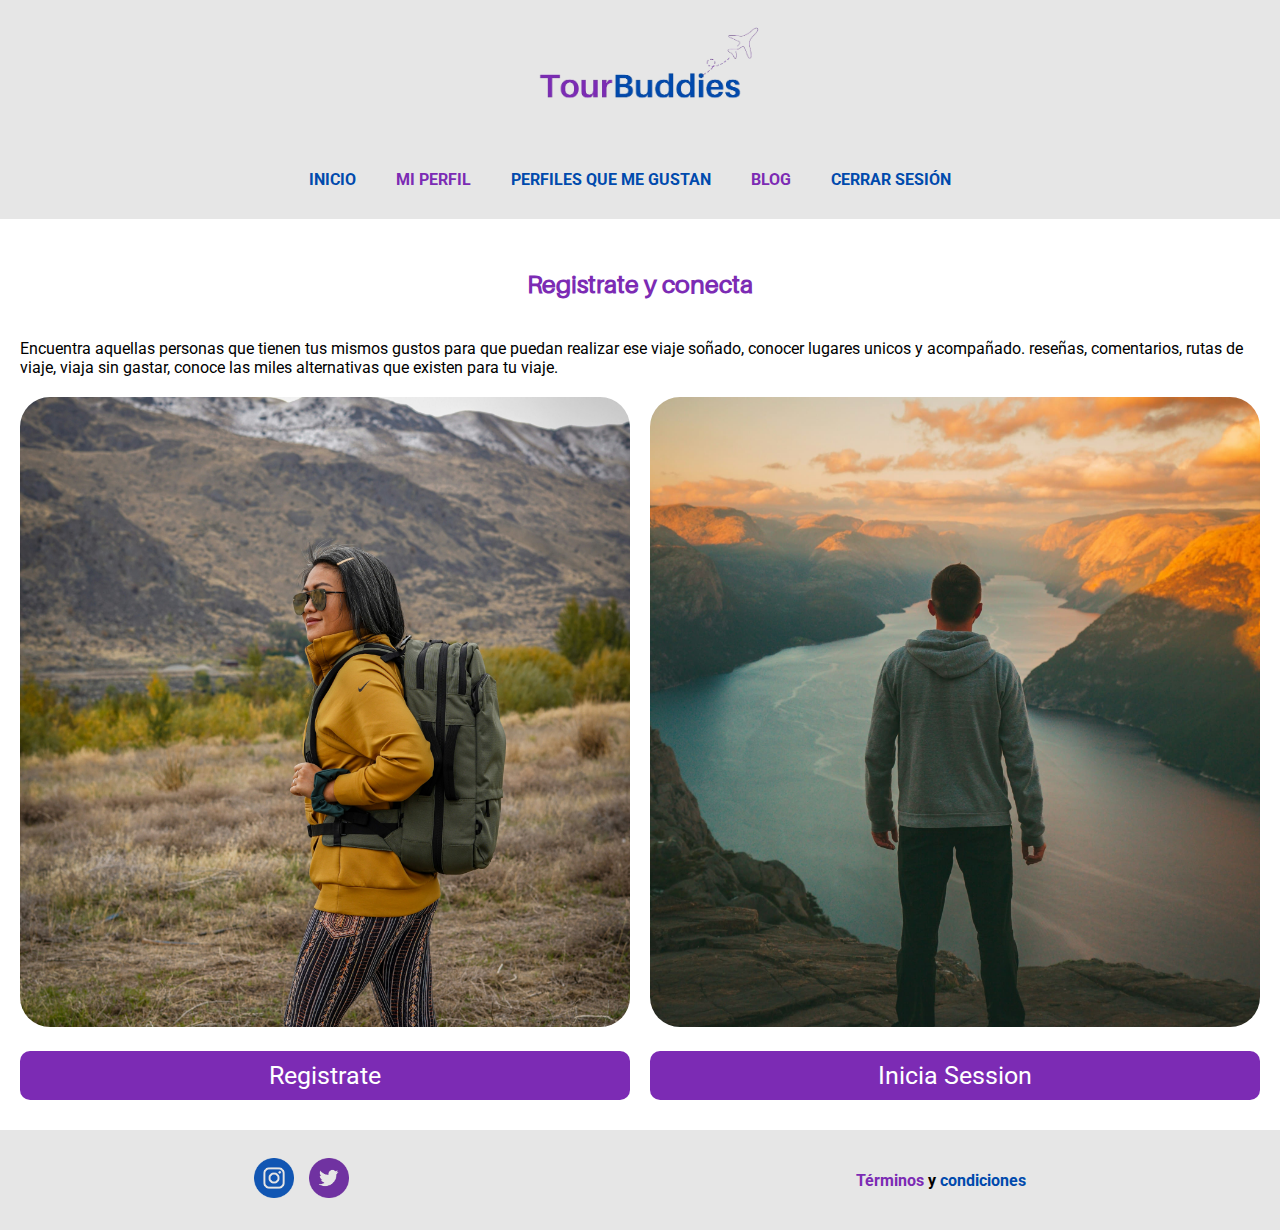
<file: index.html>
<!DOCTYPE html>
<html lang="en">
<head>
    <meta charset="UTF-8">
    <meta name="viewport" content="width=device-width, initial-scale=1.0">
    <title>Página de inicio - TourBuddies</title>
    <link
    href="https://fonts.googleapis.com/css2?family=Roboto:ital,wght@0,100;0,300;0,400;0,500;0,700;0,900;1,100;1,300;1,400;1,500;1,700;1,900&display=swap"
    rel="stylesheet">
    <link rel="stylesheet" href="./css/style.css">
    <link rel="stylesheet" href="./css/header.css">
    <link rel="stylesheet" href="./css/footer.css">
</head>
<body>
    <!--Aquí empieza el header-->
    <div class="navbar">
        <img class="logo" src="./images/logo-TourBuddies.png" alt="logo-TourBuddies">
        </img>
        <ul class="menu">
            <li>
                <a href="index.html">Inicio</a>
            </li>
            <li>
                <a href="perfil-user.html">Mi perfil</a>
            </li>


            <li class="dropdown">
                <a href="perfil-user.html">Perfiles que me gustan</a>
                <ul class="dropdown-menu">
                    <li> <a href="#">María Ramírez</a></li>
                </ul>
            </li>
            <li>
                <a href="#">Blog</a>
            </li>
            <li> <a href="index.html">Cerrar sesión</a></li>

        </ul>
    </div>
    <!--Aquí acaba el header-->
    <!--Aqui empiza el contenido-->
    <div class="contenedor">
        <h1>Registrate y conecta </h1>
        <p>Encuentra aquellas personas que tienen tus mismos gustos para que puedan realizar ese viaje soñado, conocer lugares unicos y acompañado. reseñas, comentarios, rutas de viaje, viaja sin gastar, conoce las miles alternativas que existen para tu viaje.</p>
        <div class="left">
            <img src="images/viajera-home.jpg" alt="">
        </div>
        <div class="right">
            <img src="images/viajero-home.jpg" alt="">
        </div>
    </div>
    <div class="contenedor">
        <a class="btn" title="registrate" href="registro.html">Registrate</a>
        <a class="btn" href="login.html">Inicia Session</a>
    </div>







        <!--aquí empieza el footer-->
        <div class="footer">
            <div class="logos-redes">
                <a href="https://www.instagram.com/">
                    <img src="images/instagram.png" alt="instagram"></a>
                <a href="https://twitter.com/?lang=es">
                    <img src="images/twitter.png" alt="twitter"> </a>
            </div>
            <a href="terminosycondiciones.html">
                <p> <span class="morado">Términos</span> y <span class="azul">condiciones</span></p>
            </a>
        </div>
        <!--aquí acaba el footer-->
</body>
</html>
</file>
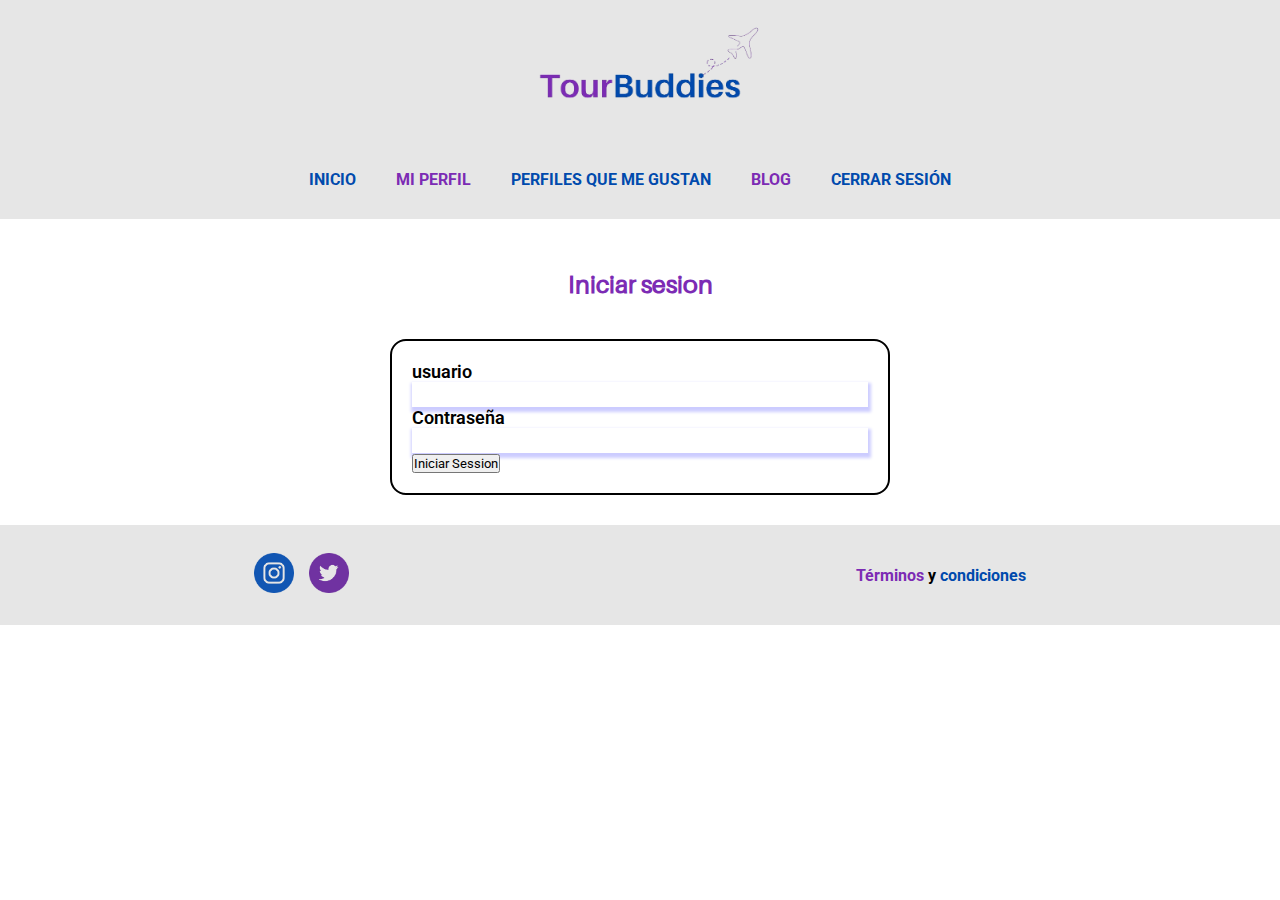
<file: login.html>
<!DOCTYPE html>
<html lang="en">
<head>
    <meta charset="UTF-8">
    <meta name="viewport" content="width=device-width, initial-scale=1.0">
    <title>Página de inicio de sesión</title>
    <link
    href="https://fonts.googleapis.com/css2?family=Roboto:ital,wght@0,100;0,300;0,400;0,500;0,700;0,900;1,100;1,300;1,400;1,500;1,700;1,900&display=swap"
    rel="stylesheet">
    <link rel="stylesheet" href="./css/style.css">
    <link rel="stylesheet" href="./css/header.css">
    <link rel="stylesheet" href="./css/footer.css">
</head>
<body>
    <!--Aquí empieza el header-->
    <div class="navbar">
        <img class="logo" src="/images/logo-TourBuddies.png" alt="logo-TourBuddies">
        </img>
        <ul class="menu">
            <li>
                <a href="index.html">Inicio</a>
            </li>
            <li>
                <a href="perfil-user.html">Mi perfil</a>
            </li>


            <li class="dropdown">
                <a href="Selecciona-perfil.html">Perfiles que me gustan</a>
                <ul class="dropdown-menu">
                    <li> <a href="perfil-user.html"></a>María Ramírez</a></li>
                </ul>
            </li>
            <li>
                <a href="#">Blog</a>
            </li>
            <li> <a href="#">Cerrar sesión</a></li>

        </ul>
    </div>
    <!--Aquí acaba el header-->
    <!--Aqui empiza el contenido-->
    <div class="contenedor">
        <h1>Iniciar sesion</h1>
        <form action="">
            <ul>
                <li class="general-info">
                    <label for="user">usuario</label><br>
                    <input class="box-form" type="text" id="fname" name="fname" value=""><br>
                </li>
                <li class="general-info">
                    <label for="password">Contraseña</label><br>
                    <input class="box-form" type="password" id="lname" name="lname" value=""><br>
                </li>
                <li><input type="submit" value="Iniciar Session"></li>
            </ul>
        </form>             
    </div>



     <!--aquí empieza el footer-->
     <div class="footer">
        <div class="logos-redes">
            <a href="https://www.instagram.com/">
                <img src="images/instagram.png" alt="instagram"></a>
            <a href="https://twitter.com/?lang=es">
                <img src="images/twitter.png" alt="twitter"> </a>
        </div>
        <a href="terminosycondiciones.html">
            <p> <span class="morado">Términos</span> y <span class="azul">condiciones</span></p>
        </a>
    </div>
    <!--aquí acaba el footer-->
</body>
</html>
</file>
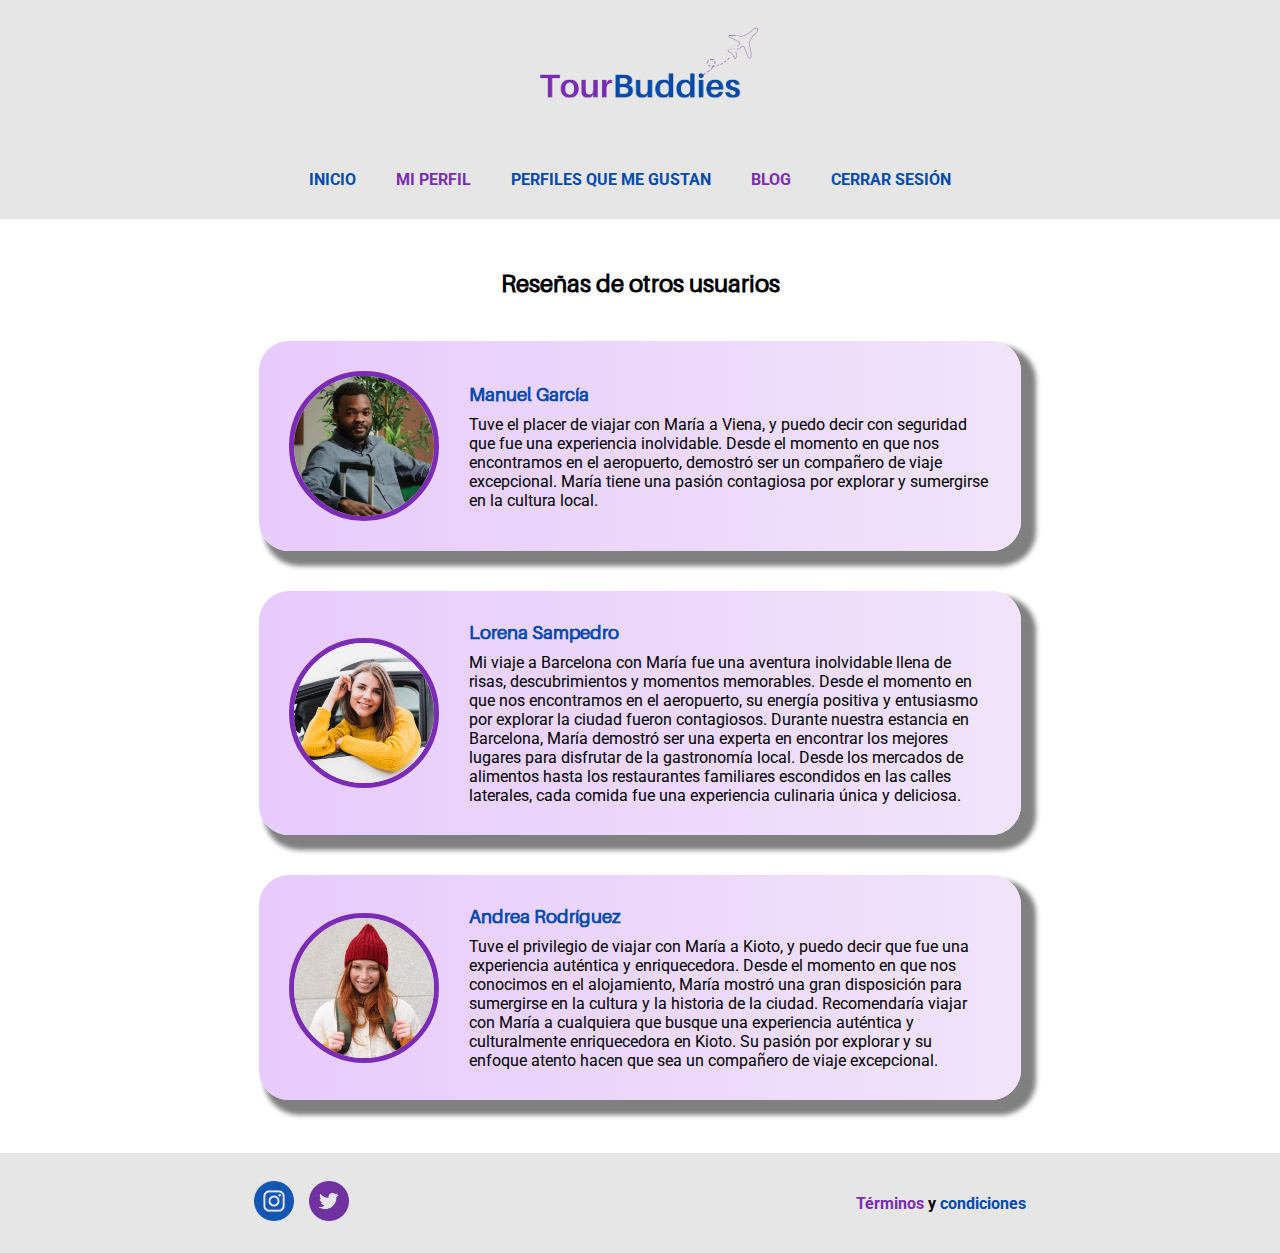
<file: reviews.html>
<!DOCTYPE html>
<html lang="en">

<head>
    <meta charset="UTF-8">
    <meta name="viewport" content="width=device-width, initial-scale=1.0">
    <title>Reseñas del viajero</title>
    <link
        href="https://fonts.googleapis.com/css2?family=Roboto:ital,wght@0,100;0,300;0,400;0,500;0,700;0,900;1,100;1,300;1,400;1,500;1,700;1,900&display=swap"
        rel="stylesheet">
    <link rel="stylesheet" href="./css/style.css">
    <link rel="stylesheet" href="./css/header.css">
    <link rel="stylesheet" href="./css/footer.css">
</head>

<body>

    <!--Aquí empieza el header-->
    <div class="navbar">
        <img class="logo" src="/images/logo-TourBuddies.png" alt="logo-TourBuddies">
        </img>
        <ul class="menu">
            <li>
                <a href="index.html">Inicio</a>
            </li>
            <li>
                <a href="perfil-user.html">Mi perfil</a>
            </li>


            <li class="dropdown">
                <a href="Selecciona-perfil.html">Perfiles que me gustan</a>
                <ul class="dropdown-menu">
                    <li> <a href="#"></a>María Ramírez</a></li>
                </ul>
            </li>
            <li>
                <a href="#">Blog</a>
            </li>
            <li> <a href="index.html">Cerrar sesión</a></li>

        </ul>
    </div>
    <!--Aquí acaba el header-->

    <div class="contenido">
        <h2 class="aileron">Reseñas de otros usuarios</h2>
        <div class="reviews">
            <div class="review">
                <img src="/images/foto-review-1.png" alt="Manuel-Garcia" class="foto-review">

                </img>
                <div class="texto-review">
                    <h3 class="aileron">Manuel García</h3>
                    <p>Tuve el placer de viajar con María a Viena, y puedo decir con seguridad que fue una experiencia
                        inolvidable. Desde el momento en que nos encontramos en el aeropuerto, demostró ser un compañero
                        de viaje excepcional. María tiene una pasión contagiosa por explorar y sumergirse en la cultura
                        local.</p>
                </div>
            </div>

            <div class="review">
                <img src="/images/foto-review-2.png" alt="Manuel-Garcia" class="foto-review">

                </img>
                <div class="texto-review">
                    <h3 class="aileron">Lorena Sampedro</h3>
                    <p>Mi viaje a Barcelona con María fue una aventura inolvidable llena de risas, descubrimientos y
                        momentos memorables. Desde el momento en que nos encontramos en el aeropuerto, su energía
                        positiva y entusiasmo por explorar la ciudad fueron contagiosos. Durante nuestra estancia en
                        Barcelona, María demostró ser una experta en encontrar los mejores lugares para disfrutar de la
                        gastronomía local. Desde los mercados de alimentos hasta los restaurantes familiares escondidos
                        en las calles laterales, cada comida fue una experiencia culinaria única y deliciosa.</p>
                </div>
            </div>

            <div class="review">
                <img src="/images/foto-review-3.png" alt="Manuel-Garcia" class="foto-review">

                </img>
                <div class="texto-review">
                    <h3 class="aileron">Andrea Rodríguez</h3>
                    <p>Tuve el privilegio de viajar con María a Kioto, y puedo decir que fue una experiencia auténtica y
                        enriquecedora. Desde el momento en que nos conocimos en el alojamiento, María mostró una gran
                        disposición para sumergirse en la cultura y la historia de la ciudad. Recomendaría viajar con
                        María a cualquiera que busque una experiencia auténtica y culturalmente enriquecedora en Kioto.
                        Su pasión por explorar y su enfoque atento hacen que sea un compañero de viaje excepcional.</p>
                </div>
            </div>

        </div>
    </div>

    <!--aquí empieza el footer-->
    <div class="footer">
        <div class="logos-redes">
            <a href="https://www.instagram.com/">
            <img src="images/instagram.png" alt="instagram"></a>
            <a href="https://twitter.com/?lang=es">
            <img src="images/twitter.png" alt="twitter"> </a>
        </div>
        <a href="terminosycondiciones.html">
        <p> <span class="morado">Términos</span> y <span class="azul">condiciones</span></p>
    </a>
    </div>
    <!--aquí acaba el footer-->
</body>

</html>
</file>
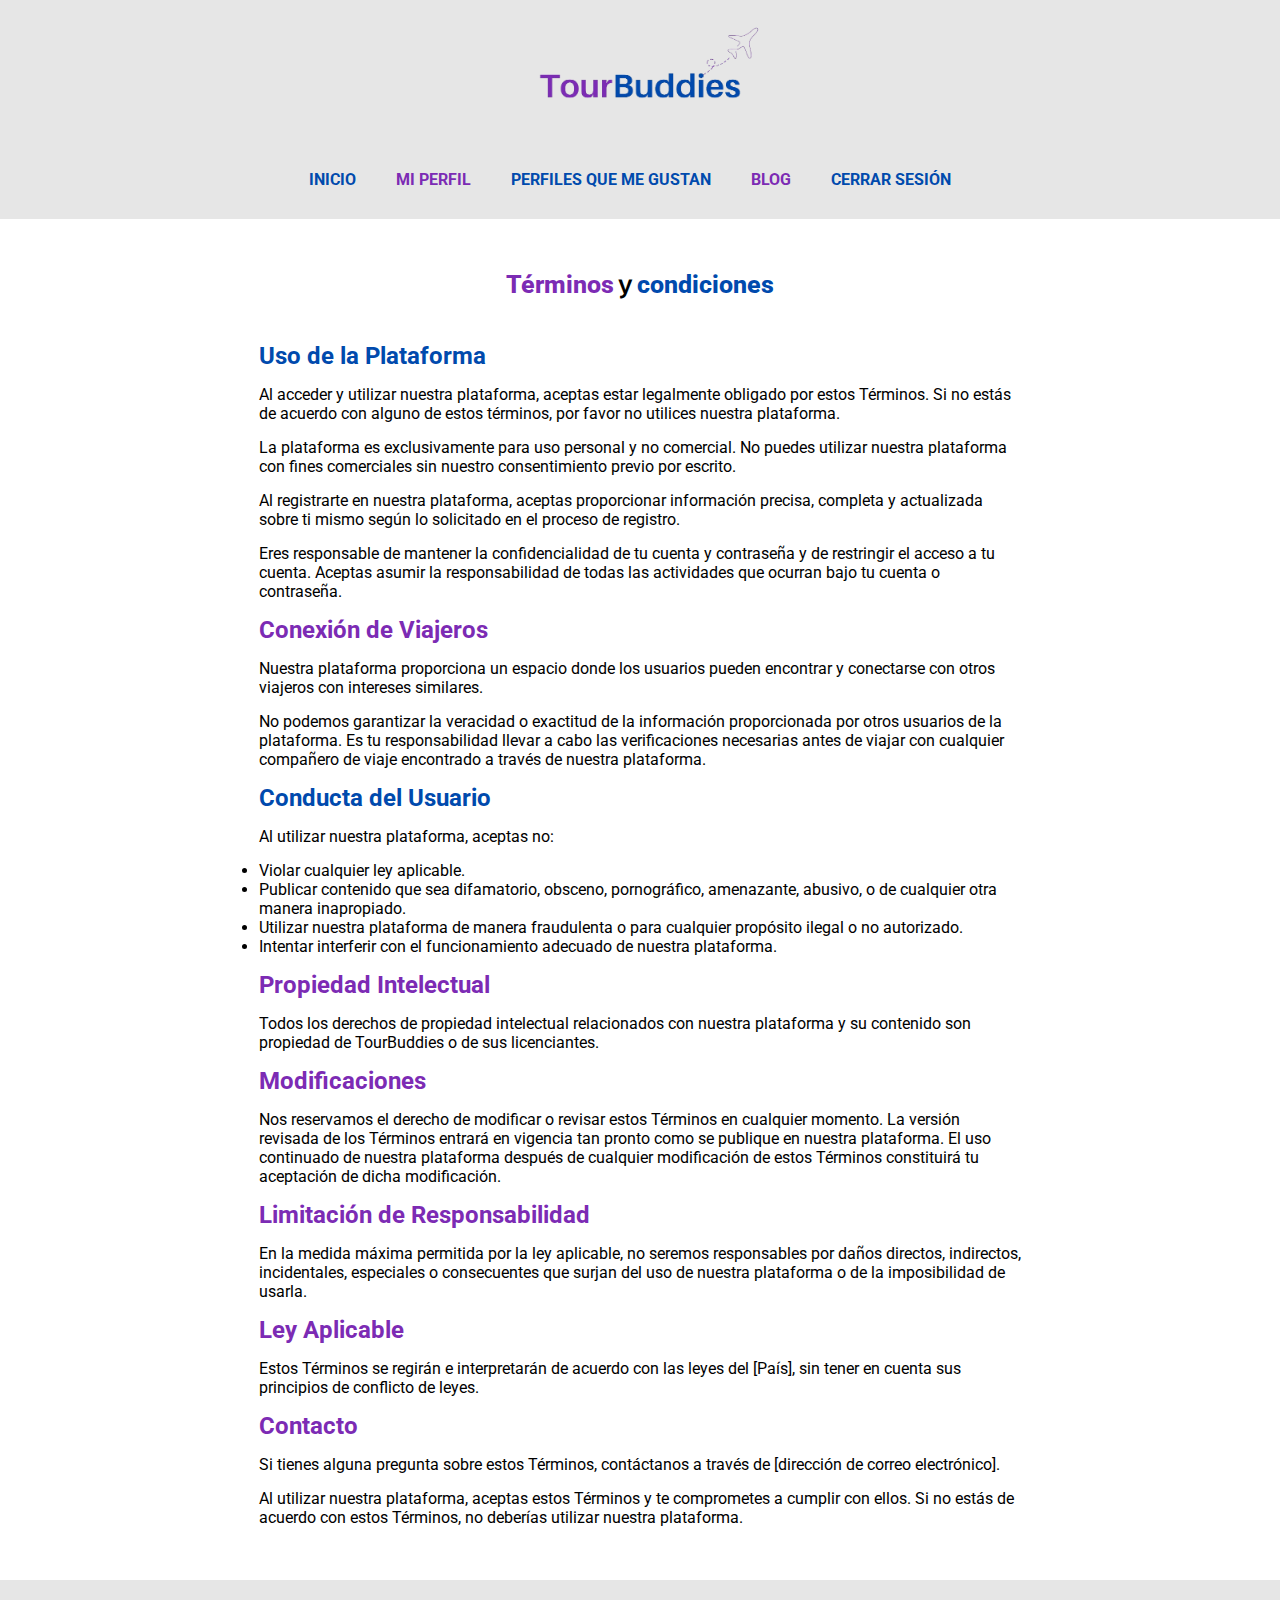
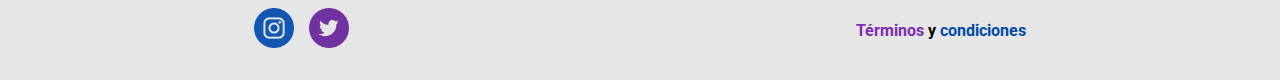
<file: terminosycondiciones.html>
<!DOCTYPE html>
<html lang="en">

<head>
    <meta charset="UTF-8">
    <meta name="viewport" content="width=device-width, initial-scale=1.0">
    <title>Términos y condiciones</title>
    <link
        href="https://fonts.googleapis.com/css2?family=Roboto:ital,wght@0,100;0,300;0,400;0,500;0,700;0,900;1,100;1,300;1,400;1,500;1,700;1,900&display=swap"
        rel="stylesheet">
    <link rel="stylesheet" href="./css/style.css">
    <link rel="stylesheet" href="./css/header.css">
    <link rel="stylesheet" href="./css/footer.css">
</head>

<body>
    <!--Aquí empieza el header-->
    <div class="navbar">
        <img class="logo" src="/images/logo-TourBuddies.png" alt="logo-TourBuddies">
        </img>
        <ul class="menu">
            <li>
                <a href="index.html">Inicio</a>
            </li>
            <li>
                <a href="perfil-user.html">Mi perfil</a>
            </li>


            <li class="dropdown">
                <a href="Selecciona-perfil.html">Perfiles que me gustan</a>
                <ul class="dropdown-menu">
                    <li> <a href="#"></a>María Ramírez</a></li>
                </ul>
            </li>
            <li>
                <a href="#">Blog</a>
            </li>
            <li> <a href="index.html">Cerrar sesión</a></li>

        </ul>
    </div>
    <!--Aquí acaba el header-->
    <div class="contenido">
        <h1> <span class="morado">Términos</span> y <span class="azul">condiciones</span></h1>
        <div class="TyC">
            <h2>Uso de la Plataforma</h2>
            <p>Al acceder y utilizar nuestra plataforma, aceptas estar legalmente obligado por estos Términos. Si no
                estás de acuerdo con alguno de estos términos, por favor no utilices nuestra plataforma.</p>
            <p>La plataforma es exclusivamente para uso personal y no comercial. No puedes utilizar nuestra plataforma
                con fines comerciales sin nuestro consentimiento previo por escrito.</p>
            <p>Al registrarte en nuestra plataforma, aceptas proporcionar información precisa, completa y actualizada
                sobre ti mismo según lo solicitado en el proceso de registro.</p>
            <p>Eres responsable de mantener la confidencialidad de tu cuenta y contraseña y de restringir el acceso a tu
                cuenta. Aceptas asumir la responsabilidad de todas las actividades que ocurran bajo tu cuenta o
                contraseña.</p>

            <h2>Conexión de Viajeros</h2>
            <p>Nuestra plataforma proporciona un espacio donde los usuarios pueden encontrar y conectarse con otros
                viajeros con intereses similares.</p>
            <p>No podemos garantizar la veracidad o exactitud de la información proporcionada por otros usuarios de la
                plataforma. Es tu responsabilidad llevar a cabo las verificaciones necesarias antes de viajar con
                cualquier compañero de viaje encontrado a través de nuestra plataforma.</p>

            <h2>Conducta del Usuario</h2>
            <p>Al utilizar nuestra plataforma, aceptas no:</p>
            <ul>
                <li>Violar cualquier ley aplicable.</li>
                <li>Publicar contenido que sea difamatorio, obsceno, pornográfico, amenazante, abusivo, o de cualquier
                    otra manera inapropiado.</li>
                <li>Utilizar nuestra plataforma de manera fraudulenta o para cualquier propósito ilegal o no autorizado.
                </li>
                <li>Intentar interferir con el funcionamiento adecuado de nuestra plataforma.</li>
            </ul>

            <h2>Propiedad Intelectual</h2>
            <p>Todos los derechos de propiedad intelectual relacionados con nuestra plataforma y su contenido son
                propiedad de TourBuddies o de sus licenciantes.</p>

            <h2>Modificaciones</h2>
            <p>Nos reservamos el derecho de modificar o revisar estos Términos en cualquier momento. La versión revisada
                de los Términos entrará en vigencia tan pronto como se publique en nuestra plataforma. El uso continuado
                de nuestra plataforma después de cualquier modificación de estos Términos constituirá tu aceptación de
                dicha modificación.</p>

            <h2>Limitación de Responsabilidad</h2>
            <p>En la medida máxima permitida por la ley aplicable, no seremos responsables por daños directos,
                indirectos, incidentales, especiales o consecuentes que surjan del uso de nuestra plataforma o de la
                imposibilidad de usarla.</p>

            <h2>Ley Aplicable</h2>
            <p>Estos Términos se regirán e interpretarán de acuerdo con las leyes del [País], sin tener en cuenta sus
                principios de conflicto de leyes.</p>

            <h2>Contacto</h2>
            <p>Si tienes alguna pregunta sobre estos Términos, contáctanos a través de [dirección de correo
                electrónico].</p>

            <p>Al utilizar nuestra plataforma, aceptas estos Términos y te comprometes a cumplir con ellos. Si no estás
                de acuerdo con estos Términos, no deberías utilizar nuestra plataforma.</p>
        </div>
    </div>


    <!--aquí empieza el footer-->
    <div class="footer">
        <div class="logos-redes">
            <a href="https://www.instagram.com/">
                <img src="images/instagram.png" alt="instagram"></a>
            <a href="https://twitter.com/?lang=es">
                <img src="images/twitter.png" alt="twitter"> </a>
        </div>
        <a href="terminosycondiciones.html">
            <p> <span class="morado">Términos</span> y <span class="azul">condiciones</span></p>
        </a>
    </div>
    <!--aquí acaba el footer-->
</body>

</html>
</file>
<file: css/style.css>
* {
    margin: 0;
    padding: 0;
    box-sizing: border-box;
    font-family: 'Roboto';
}

body {
    background-color: white;
}

@font-face {
    font-family: "Aileron";
    src: url("/css/Aileron-Regular.otf");
}
.aileron {
    font-family: "Aileron";
}

h1 {
    font-family: "Aileron";
    font-size: 25px;
    font-weight: 800;
    text-align: center;
}

.contenido {
    display: flex;
    flex-direction: column;
    align-items: center;
    padding: 30px;
    gap: 40px;
}

.reviews {
    padding: 3px;
    display: flex;
    gap: 40px;
    flex-direction: column;
    width: 60vw;
    
    
}
.review {
    border-radius: 30px;
    box-shadow: 10px 10px 5px 5px grey;
    padding: 3px;
    min-height: 10vw;
    display: flex;
    flex-direction: row;
    align-items: center;
    padding: 30px;
    gap: 30px;
    background-image: linear-gradient(to right, #e7cbfc,#f1e4fa);
}
.foto-review {
    border-radius: 50%;
    border-color: #7C2BB4;
    border-style: solid;
    border-width: 5px;
    width: 150px;
    height: 150px;
   
    
}

.texto-review {
    color: black;
    
}

h3 {
    color: #004AAD;
    margin-bottom: 10px;
}

p {
    font-family: "Roboto";
}

.TyC {
    padding: 3px;
    display: flex;
    gap: 15px;
    flex-direction: column;
    width: 60vw;
    font-family: "Roboto";
}

.TyC h2:nth-child(even) {
    color: #7C2BB4;
}

.TyC h2:nth-child(odd) {
    color: #004AAD;
}

/*Aqui empiezan los estilos del home*/
.contenedor{
    display: flex;
    flex-wrap: wrap;
    gap: 20px;
    padding: 10px 20px;
}
.center{
    justify-content: center;
}

.contenedor h1{
    color:#7C2BB4;
    padding: 20px 0;
    width: 100%;
}
.left, .right{
    flex: 1;
}

.left img, .right img{
    width: 100%;
    border-radius:30px;
    flex: 0;
    object-fit: cover;
    height: 70vh;
}
.btn{
    font-size: 25px;
    color: #fff;
    background-color:#7C2BB4;
    flex: 1 0;
    text-align: center;
    text-decoration: none;
    padding: 10px 0;
    font-family: 'Roboto';
    border-radius: 10px;
}
.btn:hover{
    background-color: #004AAD;
}

/*Aqui empiezan los estilos del login y registro*/
form{
    width: 500px;
    margin: 0 auto;
    border: 2px solid #000;
    border-radius: 1em;
    padding: 20px;   
}
form>ul{/*selecciona el primer nivel de hijos*/
    list-style: none;
}

.general-info label{
    font-size: 18px;
    font-family: 'Roboto';
    font-weight: 600;
    text-align: left;
}
.box-form{
    width: 100%;
    padding: 5px 0;
    box-shadow:1px 3px 3px 2px rgba(0, 0, 255, .2);
    border:none;
}


/*Aqui empiezan los estilos del perfil de usuario*/
.perfil-user{
    display: flex;
    width: 100%;
    align-items: center;
    justify-content: center;

}
.perfil-user img{
    width: 20%;

}
.datos-usuario{
    display: flex;
    flex-direction: column;
    justify-content: center;
    padding: 20px;
}
.datos-usuario p{
    font-weight: 600;
}
.datos-usuario ul {
    list-style-type: none;
    display: flex;
    justify-content: center;
    flex-wrap: wrap;
    gap: 5px;

}
.datos-usuario ul li {
    border-radius: 20px;
    margin-top: 20px;
}
.datos-usuario ul li a {
    background-color:#7C2BB4;
    color: #fff;
    text-align: center;
    text-decoration: underline;
    padding: 5px 20px;
    border-radius: 30px;
}

.datos-usuario ul li a:hover {
    background-color: #004AAD;
}
.galleria{
    width: 100%;
    text-align: center;
}
.galleria h3{
    text-align: center;
}
#gallery {
    max-width: 1024px;
    display: flex;
    flex-wrap: wrap;
    gap: 20px;
    margin: 20px auto;
    justify-content: center;
    align-items: center;
}
#gallery .box-gallery {
    width: 30%;
    height: 18em;
    overflow: hidden;
    position: relative;
}

#gallery .box-gallery img {
    width: 100%;
    height: 15em;
    object-fit: cover;
}
.box-gallery i{
    position: absolute;
    bottom: 55px;
    right: 10px;
    color:#fff ;
    background-color: #000;
    padding: 5px;
}
.box-gallery i:active, .box-gallery i:hover {
    color: red;

}
</file>
<file: css/header.css>
* {
    margin: 0px;
    padding: 0px;
    box-sizing: border-box;
}

.navbar {
    display: flex;
    justify-content: space-between;
    background-color: #E6E6E6;
    padding: 0px 20px 30px 20px;
    --height: 180px;
    flex-direction: column;
    align-items: center;
    font-family: "Roboto";
    text-transform: uppercase;
    font-weight: bold;
    margin-bottom: 20px;
}

.logo {
    font-weight: bold;
    height: 150px;
    margin-bottom: 20px;
}

.logo a {
    text-decoration: none;
    color: white;
}

.menu {
    display: flex;
    gap: 20px;
    list-style-type: none;
}

.menu li {
    margin-right: 20px;
}

.menu li a {
    text-decoration: none;
}

.dropdown {
    position: relative;
    /* display: none; */
}

.dropdown-menu {
    display: none;
    background-color: #E6E6E6;
    position: absolute;
    min-width: 80px;
    text-wrap: nowrap;
    padding: 10px;
    left: 0px;
    top: 100%;
    list-style-type: none;
}

.dropdown:hover .dropdown-menu {
    display: block;
}

.menu li:nth-child(even) a {
    color: #7C2BB4;
}

.menu li:nth-child(odd) a {
    color: #004AAD;
}
</file>
<file: css/footer.css>
@font-face {
    font-family: "Aileron";
    src: url("/css/Aileron-Regular.otf");
}

.footer {
    height: 100px;
    background-color: #E6E6E6;
    display: flex;
    justify-content: space-around;
    align-items: center;
    font-family: "Aileron";
    font-weight: bold;
    margin-top: 20px;
}

.azul {
    color: #004AAD;
}

.morado {
    color: #7C2BB4;
}

.logos-redes img {
    width:40px;
    height:40px;
}

.logos-redes {
    gap: 15px;
    display: flex;
}
.footer a {
    text-decoration: none;
    color: black;
}
</file>
